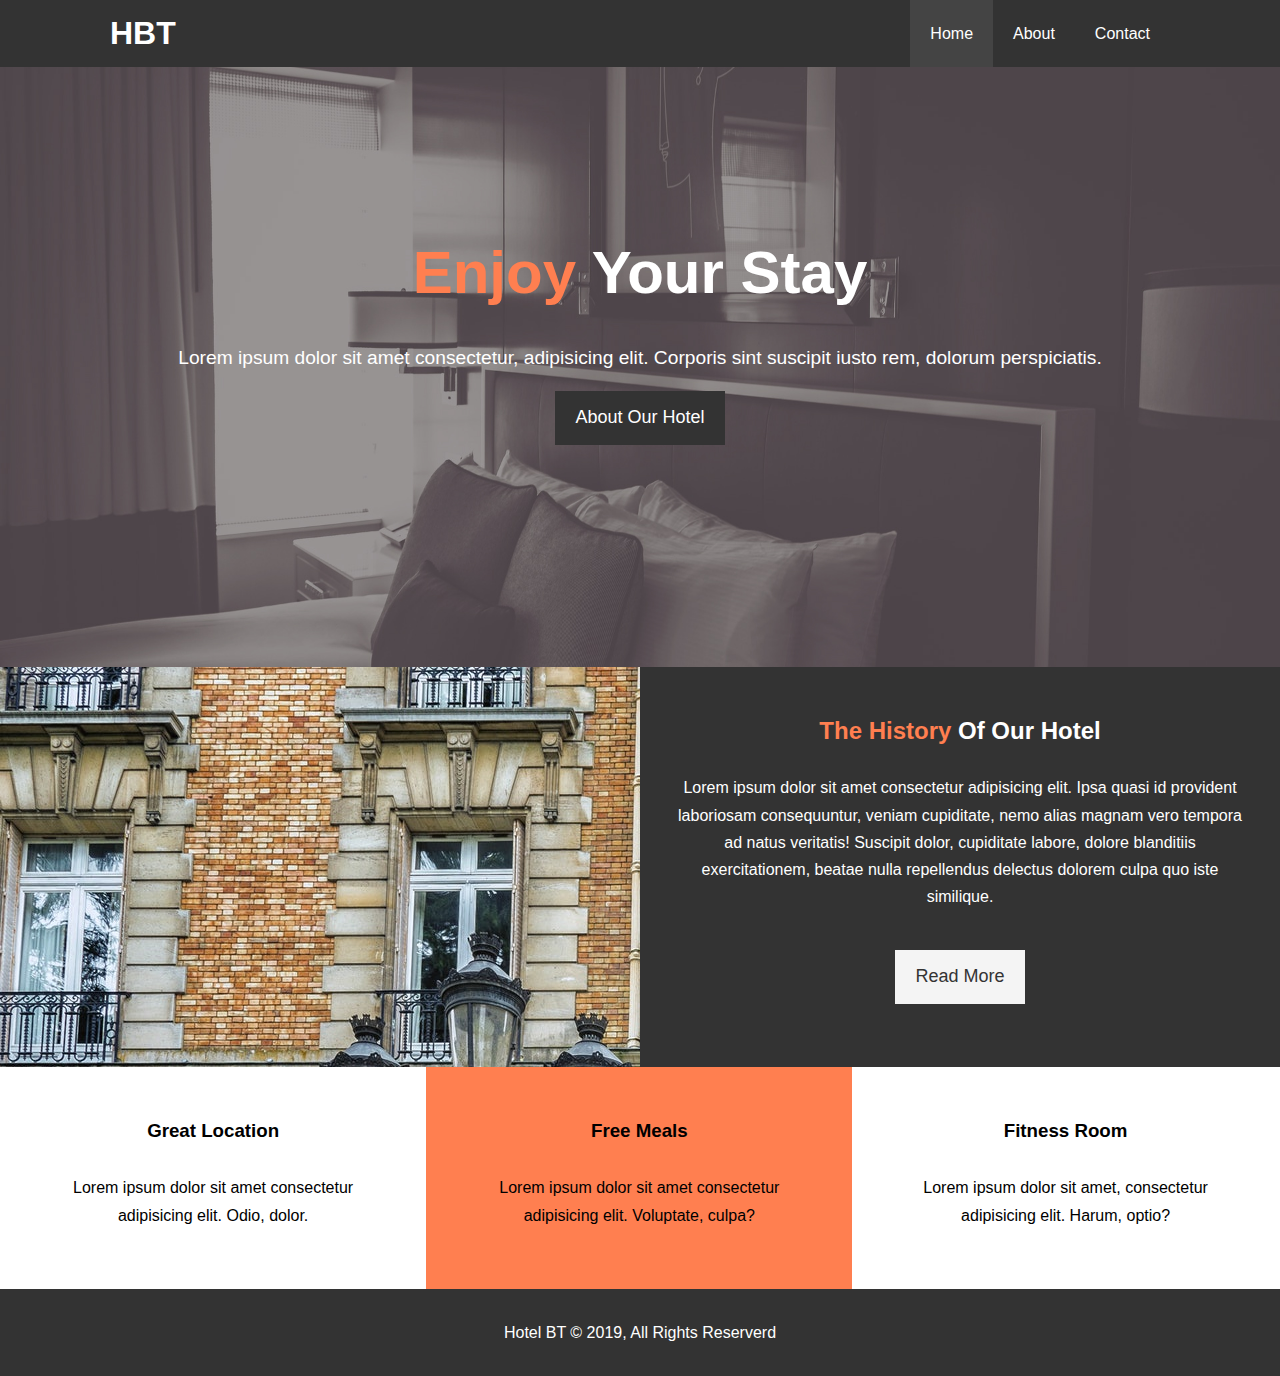
<file: index.html>
<!DOCTYPE html>
<html lang="en">
<head>
  <meta charset="UTF-8">
  <link rel="stylesheet" href="css/style.css">
  <link rel="stylesheet" media="screen and (max-width:768px)" href="css/mobile.css">
  <meta name="viewport" content="width=device-width, initial-scale=1.0">
  <meta http-equiv="X-UA-Compatible" content="ie=edge">
  <link rel="stylesheet" href="https://use.fontawesome.com/releases/v5.9.0/css/all.css" integrity="sha384-i1LQnF23gykqWXg6jxC2ZbCbUMxyw5gLZY6UiUS98LYV5unm8GWmfkIS6jqJfb4E" crossorigin="anonymous">
  <title>Hotel BT | Welcome</title>
</head>
<body>
  <header>
    <nav id="navbar">
      <div class="container">
          <h1 class="logo"><a href="index.html">HBT</a></h1>
          <ul>
            <li><a class="current" href="index.html">Home</a></li>
            <li><a href="about.html">About</a></li>
            <li><a href="contact.html">Contact</a></li>
          </ul>
      </div>
    </nav>

    <div id="showcase">
      <div class="container">
        <div class="showcase-content">
            <h1><span class="text-primary">Enjoy</span> Your Stay</h1>
            <p>Lorem ipsum dolor sit amet consectetur, adipisicing elit. Corporis sint suscipit iusto rem, dolorum perspiciatis.</p>
            <a class="btn" href="about.html">About Our Hotel</a>
        </div>
      </div>
    </div>
  </header>

  <section id="home-info" class="bg-dark">
    <div class="info-img"></div>
    <div class="info-content">
      <h2><span class="text-primary">The History</span> Of Our Hotel</h2>
      <p>Lorem ipsum dolor sit amet consectetur adipisicing elit. Ipsa quasi id provident laboriosam consequuntur, veniam cupiditate, nemo alias magnam vero tempora ad natus veritatis! Suscipit dolor, cupiditate labore, dolore blanditiis exercitationem, beatae nulla repellendus delectus dolorem culpa quo iste similique.</p>
      <a href="about.html" class="btn btn-light">Read More</a>
    </div>
  </section>

  <section id="features">
    <div class="box">
      <i class="fas fa-hotel fa-3x"></i>
      <h3>Great Location</h3>
      <p>Lorem ipsum dolor sit amet consectetur adipisicing elit. Odio, dolor.</p>
    </div>
    <div class="box bg-light">
      <i class="fas fa-utensils fa-3x"></i>
      <h3>Free Meals</h3>
      <p>Lorem ipsum dolor sit amet consectetur adipisicing elit. Voluptate, culpa?</p>
    </div>
    <div class="box">
      <i class="fas fa-dumbbell fa-3x"></i>
      <h3>Fitness Room</h3>
      <p>Lorem ipsum dolor sit amet, consectetur adipisicing elit. Harum, optio?</p>
    </div>
  </section>

  <div class="clr"></div>

  <footer id="footer">
    <p>Hotel BT &copy; 2019, All Rights Reserverd</p>
  </footer>
  
</body>
</html>
</file>
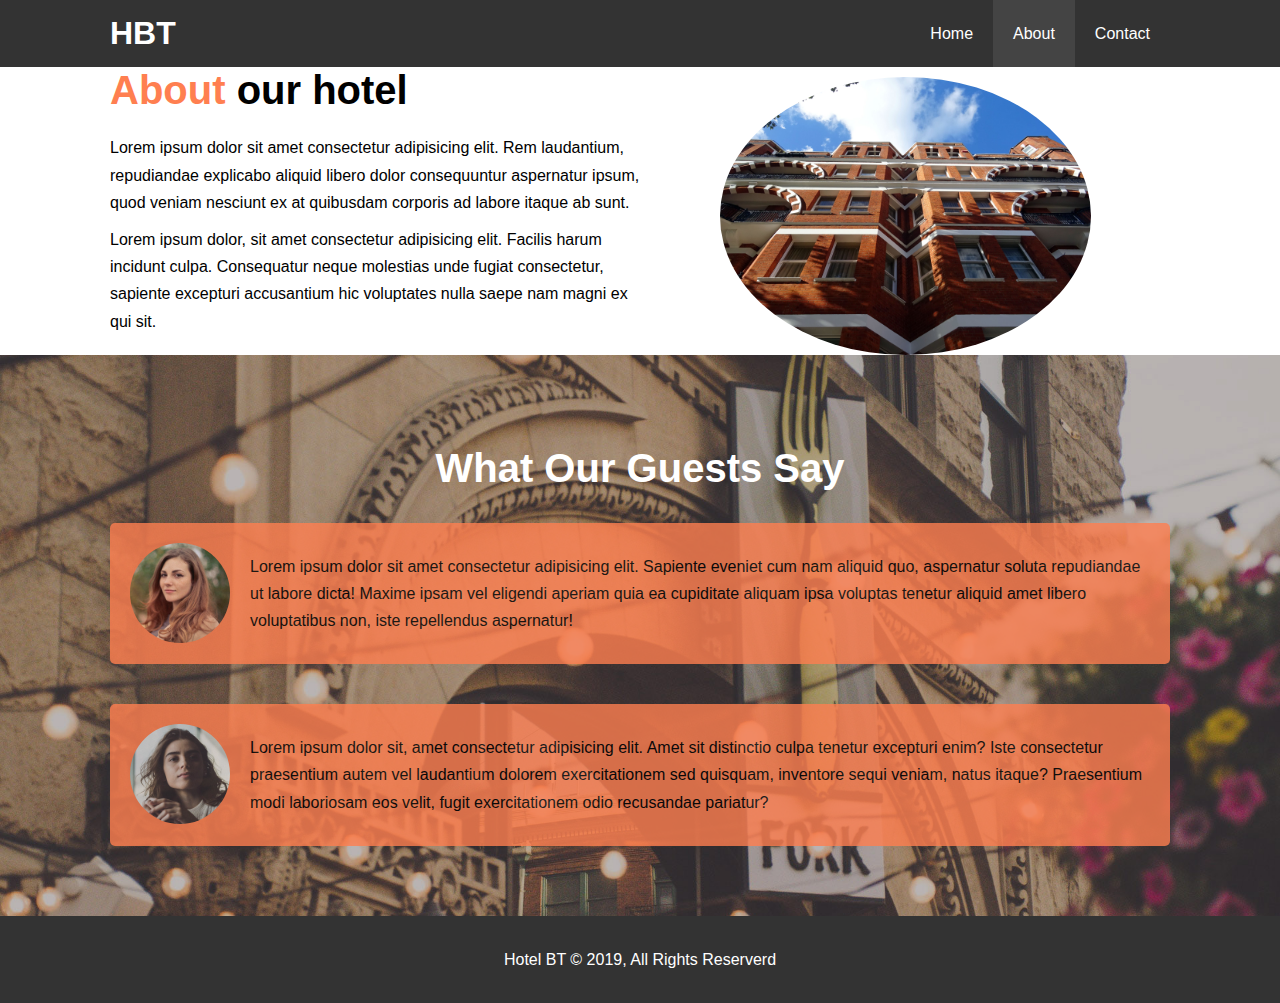
<file: about.html>
<!DOCTYPE html>
<html lang="en">
<head>
  <meta charset="UTF-8">
  <link rel="stylesheet" href="css/style.css">
  <link rel="stylesheet" media="screen and (max-width:768px)" href="css/mobile.css">
  <meta name="viewport" content="width=device-width, initial-scale=1.0">
  <meta http-equiv="X-UA-Compatible" content="ie=edge">
  <link rel="stylesheet" href="https://use.fontawesome.com/releases/v5.9.0/css/all.css" integrity="sha384-i1LQnF23gykqWXg6jxC2ZbCbUMxyw5gLZY6UiUS98LYV5unm8GWmfkIS6jqJfb4E" crossorigin="anonymous">
  <title>Hotel BT | Welcome</title>
</head>
<body>
  <header>
    <nav id="navbar">
      <div class="container">
          <h1 class="logo"><a href="index.html">HBT</a></h1>
          <ul>
            <li><a href="index.html">Home</a></li>
            <li><a class="current" href="about.html">About</a></li>
            <li><a href="contact.html">Contact</a></li>
          </ul>
      </div>
    </nav>
  </header>


  <section id="about-info" class="py-1">
    <div class="container">
      <div class="info-left">
        <h1 class="l-heading"><span class="text-primary">About</span> our hotel</h1>
        <p>Lorem ipsum dolor sit amet consectetur adipisicing elit. Rem laudantium, repudiandae explicabo aliquid libero dolor consequuntur aspernatur ipsum, quod veniam nesciunt ex at quibusdam corporis ad labore itaque ab sunt.</p>
        <p>Lorem ipsum dolor, sit amet consectetur adipisicing elit. Facilis harum incidunt culpa. Consequatur neque molestias unde fugiat consectetur, sapiente excepturi accusantium hic voluptates nulla saepe nam magni ex qui sit.</p>
      </div>
      <div class="info-right">
        <img src="./img/photo-2.jpg" alt="">
      </div>
    </div>
  </section>

  <div class="clr"></div>

  <section id="testimonials" class="py-3">
    <div class="container">
      <h2 class="l-heading">What Our Guests Say</h2>
      <div class="testimonial bg-primary">
        <img src="/img/person-1.jpg" alt="">
        <p>Lorem ipsum dolor sit amet consectetur adipisicing elit. Sapiente eveniet cum nam aliquid quo, aspernatur soluta repudiandae ut labore dicta! Maxime ipsam vel eligendi aperiam quia ea cupiditate aliquam ipsa voluptas tenetur aliquid amet libero voluptatibus non, iste repellendus aspernatur!</p>
      </div>
      <div class="testimonial bg-primary">
        <img src="./img/person-2.jpg" alt="">
        <p>Lorem ipsum dolor sit, amet consectetur adipisicing elit. Amet sit distinctio culpa tenetur excepturi enim? Iste consectetur praesentium autem vel laudantium dolorem exercitationem sed quisquam, inventore sequi veniam, natus itaque? Praesentium modi laboriosam eos velit, fugit exercitationem odio recusandae pariatur?</p>
      </div>
    </div>
  </section>

  
    
  <footer id="footer">
    <p>Hotel BT &copy; 2019, All Rights Reserverd</p>
  </footer>
  
</body>
</html>
</file>
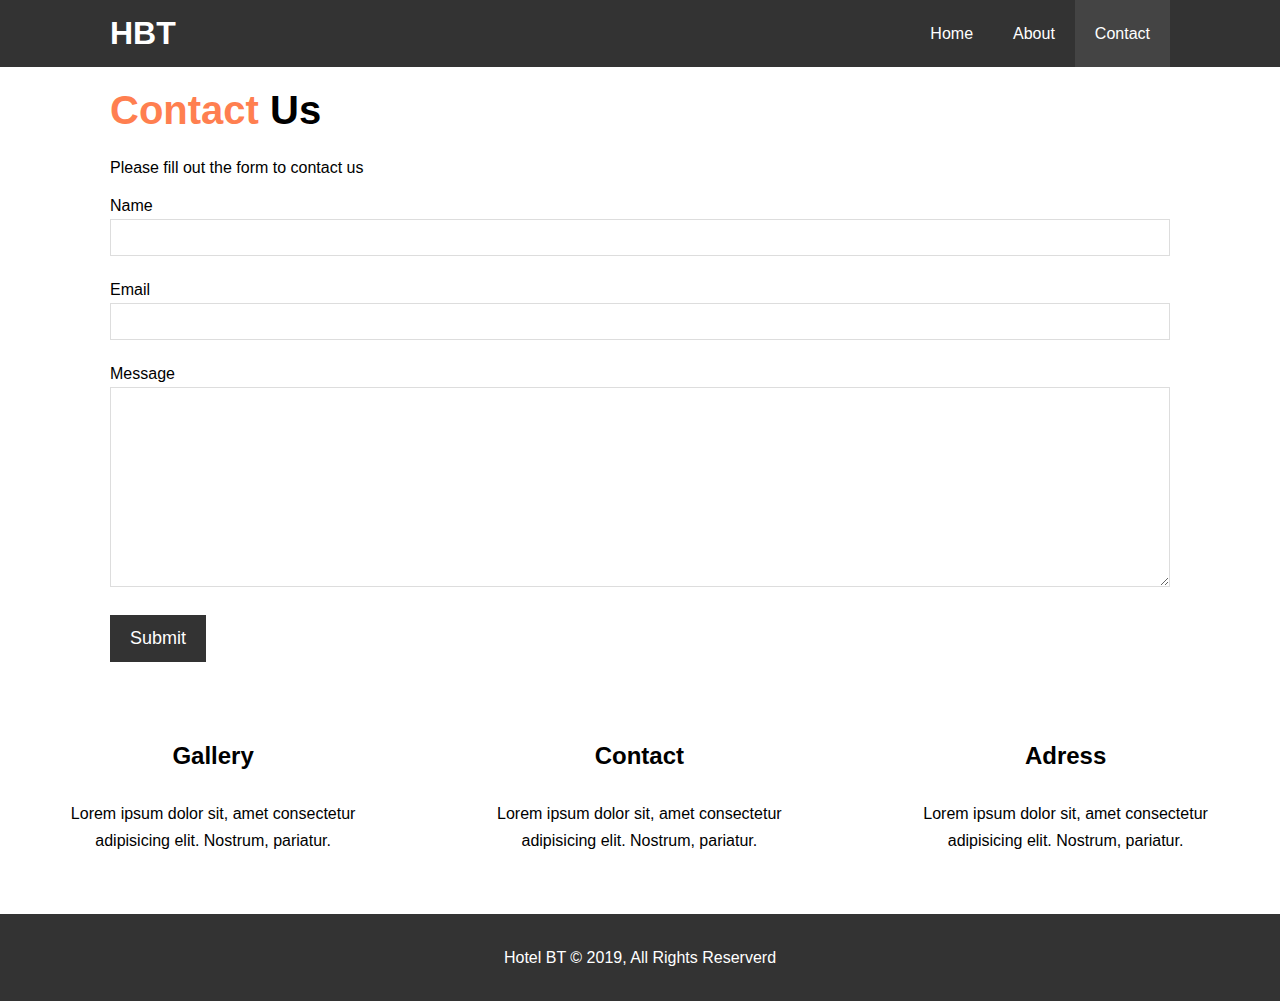
<file: contact.html>
<!DOCTYPE html>
<html lang="en">
<head>
  <meta charset="UTF-8">
  <link rel="stylesheet" href="css/style.css">
  <link rel="stylesheet" media="screen and (max-width:768px)" href="css/mobile.css">
  <meta name="viewport" content="width=device-width, initial-scale=1.0">
  <meta http-equiv="X-UA-Compatible" content="ie=edge">
  <link rel="stylesheet" href="https://use.fontawesome.com/releases/v5.9.0/css/all.css" integrity="sha384-i1LQnF23gykqWXg6jxC2ZbCbUMxyw5gLZY6UiUS98LYV5unm8GWmfkIS6jqJfb4E" crossorigin="anonymous">
  <title>Hotel BT | Welcome</title>
</head>
<body>
  <header>
    <nav id="navbar">
      <div class="container">
          <h1 class="logo"><a href="index.html">HBT</a></h1>
          <ul>
            <li><a href="index.html">Home</a></li>
            <li><a href="about.html">About</a></li>
            <li><a class="current" href="contact.html">Contact</a></li>
          </ul>
      </div>
    </nav>
  </header>

  <section id="contact-form" class="py-3">
    <div class="container">
      <h1 class="l-heading"><span class="text-primary">Contact</span> Us</h1>
      <p>Please fill out the form to contact us</p>
      <form action="process.php">
        <div class="form-group">
          <label for="name">Name</label>
          <input type="text" name="text" id="text">
        </div>

        <div class="form-group">
          <label for="email">Email</label>
          <input type="email" name="email" id="email">
        </div>
        
        <div class="form-group">
          <label for="message">Message</label>
          <textarea name="Message"></textarea>
        </div>

        <button class="btn" type="submit">Submit</button>
        


      </form>
    </div>
  </section>
  
  <section id="contact-info">
    <div class="box">
      <i class="fas fa-hotel fa-3x"></i>
      <h2>Gallery</h2>
      <p>Lorem ipsum dolor sit, amet consectetur adipisicing elit. Nostrum, pariatur.</p>
    </div>

    <div class="box">
      <i class="fas fa-utensils fa-3x"></i>
      <h2>Contact</h2>
      <p>Lorem ipsum dolor sit, amet consectetur adipisicing elit. Nostrum, pariatur.</p>
    </div>

    <div class="box">
      <i class="fas fa-dumbbell fa-3x"></i>
      <h2>Adress</h2>
      <p>Lorem ipsum dolor sit, amet consectetur adipisicing elit. Nostrum, pariatur.</p>
    </div>

  </section>
  
  <div class="clr"></div>
    
  <footer id="footer">
    <p>Hotel BT &copy; 2019, All Rights Reserverd</p>
  </footer>
  
</body>
</html>
</file>
<file: css/style.css>
*{
  margin: 0;
  padding: 0;
  box-sizing: border-box;
}

body{
  font-family: 'Segoe UI', Tahoma, Geneva, Verdana, sans-serif;
  line-height: 1.7em;
}

a{
  color:#333;
  text-decoration: none;

}


h1, h2, h3 {
  padding-bottom: 20px;
}

p{
  margin: 10px 0;
}


/*UTILITY CLASSES*/


.text-primary{
  color: coral;
}

.bg-dark{
  background: #333;
  color: #fff;
}

.bg-light{
  background: coral;
}

.py-1{padding: 10px 0;}
.py-2{padding: 20px 0;}
.py-3{padding: 30px 0;}




/*NAVBAR*/


#navbar{
  background: #333;
  color: #fff;
  overflow: auto;
}

#navbar a{
  color: #fff;
}

#navbar .logo{
  float: left;
  padding-top: 20px;
}

#navbar ul{
  float: right;
  list-style: none;
}

#navbar ul li{
  float: left;
}

#navbar ul li a{
  display: block;
  padding: 20px;
  text-align: center;
}

#navbar ul li a:hover, .current{
  background: #444;
  color: coral;
}

.container{
  max-width: 1100px;
  margin: auto;
  padding:0 20px;
}

/*SHOWCASE*/

#showcase{
  background: url(../img/showcase.jpg) no-repeat center center/cover;
  height: 600px;
}

#showcase .showcase-content{
  color: #fff;
  padding-top: 170px;
  text-align: center;
}

#showcase .showcase-content h1{
  font-size: 60px;
  line-height: 1.2em;
}

#showcase .showcase-content p{
  font-size: 1.2rem;
  padding-top: 5px;
  padding-bottom: 10px;
}


.btn{
  display: inline-block;
  font-size: 18px;
  color: #fff;
  background: #333;
  padding: 13px 20px;
  border: none;
  cursor: pointer;
}

.btn:hover{
  background: #f7c08a;
  color: #333;
}


/*SECTION*/

.btn-light{
  background: #f4f4f4;
  color: #333;
}

#home-info{
  height: 400px;
}

#home-info .info-img{
  float: left;
  width: 50%;
  background: url(../img/photo-1.jpg) no-repeat;
  min-height: 100%;  /*da zauzme cijeli height stranice*/
}

#home-info .info-content{
  float: right;
  width: 50%;
  text-align: center;
  height: 100%;
  padding: 50px 30px;
  overflow: hidden;
}

#home-info .info-content p{
  padding-bottom: 30px;
}

/*FEATURES*/

.box{
  float: left;
  width: 33.3%;
  padding: 50px;
  text-align: center;
}

.box i{
  margin-bottom: 10px;
}

/*FOOTER*/

.clr{
  clear: both;
}

#footer{
  background: #333;
  color: #fff;
  text-align: center;
  padding: 20px;
}

/*ABOUT*/

#about-info .info-right{
  float: right;
  width: 50%;
  min-height: 100%;
}

#about-info .info-right img{
  width: 70%;
  display: block;
  margin: auto;
  border-radius: 50%;
}


#about-info .info-left{
  float: left;
  width: 50%;
  min-height: 100%;
}

.l-heading{
  font-size: 40px;
}

/*TESTIMONIALS*/

.bg-primary{
  background: coral;
}

#testimonials{
  height:100%;
  background: url(../img/test-bg.jpg) no-repeat center center/cover;
  padding-top: 100px;

}

#testimonials .testimonial img{
  width: 100px;
  float: left;
  border-radius: 50%;
  margin-right: 20px;
}

#testimonials h2{
  text-align: center;
  color: #fff;
  padding-bottom: 40px;
}


#testimonials .testimonial{
  padding: 20px;
  margin-bottom: 40px;
  border-radius: 5px;
  opacity: 0.8;
}

/*CONTACT-FORM*/


#contact-form .form-group{
  margin-bottom: 20px;
}

#contact-form .form-group label{
  display: block;
}

#contact-form .form-group input, textarea{
  width: 100%;
  padding: 10px;
  border: 1px #ddd solid;
}

#contact-form textarea{
  height: 200px;
}
</file>
<file: css/mobile.css>
/*NAVBAR*/

#navbar .logo{
  float: none;
  text-align: center;
}

#navbar ul{
  float: none;
}

#navbar ul li{
  float: none;
}


#navbar ul li a{
  padding: 5px;
  border-bottom: 1px dotted #444;
}


/*SHOWCASE*/

#showcase .showcase-content{
  padding-top: 70px;
  margin-bottom: 30px;
}


/*HOME INFO*/

#home-info{
  height: 550px;
}


#home-info .info-img{
  display: none;
}

#home-info .info-content{
  float: none;
  width: 100%;
}

/*FEATURES*/


.box{
  float: none;
  width: 100%;
}

/*ABOUT-INFO*/

#about-info .info-left{
  float: none;
  width: 100%;
}

.l-heading{
  text-align: center;
}

#about-info .info-right{
  float: none;
  width: 100%;
  margin-top: 30px;
}


/*CONTACT-INFO*/

.box{
  float: none;
  width: 100%;
}
</file>
